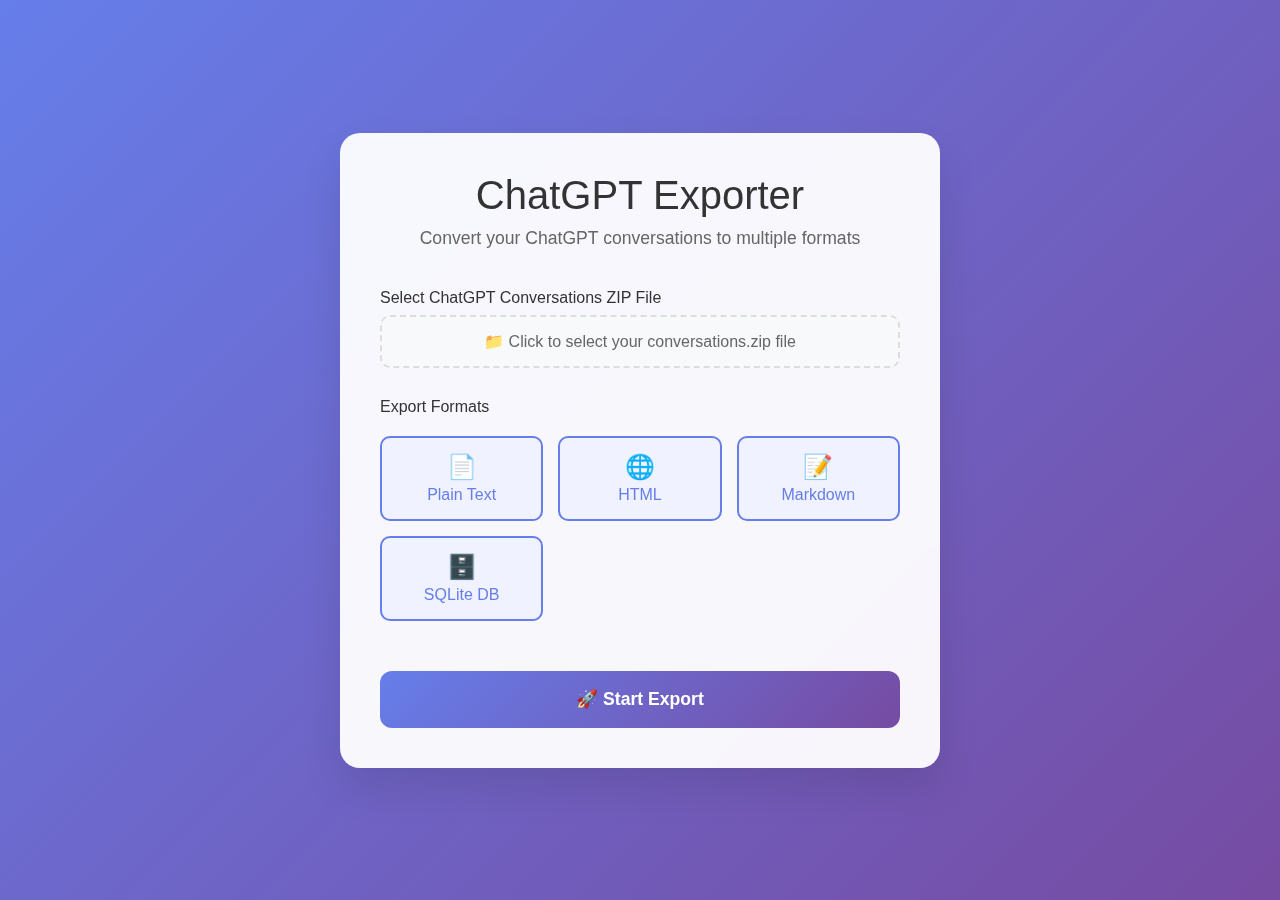
<file: chatgpt_exporter_web_ui.html>
<!DOCTYPE html>
<html lang="en">
<head>
    <!-- Language: HTML5 -->
    <!-- Lines of Code: 350 -->
    <!-- File: web/html/index.html -->
    <!-- Version: 1.0.0 -->
    <!-- Project: ChatGPT Conversation Exporter -->
    <!-- Repository: chatgpt_exporter -->
    <!-- Author: Rod Sanchez -->
    <!-- Created: 2025-07-12 14:30 -->
    <!-- Last Edited: 2025-07-12 14:30 -->
    
    <meta charset="UTF-8">
    <meta name="viewport" content="width=device-width, initial-scale=1.0">
    <title>ChatGPT Conversation Exporter</title>
    <style>
        * {
            margin: 0;
            padding: 0;
            box-sizing: border-box;
        }

        body {
            font-family: 'Segoe UI', Tahoma, Geneva, Verdana, sans-serif;
            background: linear-gradient(135deg, #667eea 0%, #764ba2 100%);
            min-height: 100vh;
            display: flex;
            align-items: center;
            justify-content: center;
            padding: 20px;
        }

        .container {
            background: rgba(255, 255, 255, 0.95);
            backdrop-filter: blur(10px);
            border-radius: 20px;
            box-shadow: 0 20px 40px rgba(0, 0, 0, 0.1);
            padding: 40px;
            max-width: 600px;
            width: 100%;
            animation: slideIn 0.6s ease-out;
        }

        @keyframes slideIn {
            from {
                opacity: 0;
                transform: translateY(30px);
            }
            to {
                opacity: 1;
                transform: translateY(0);
            }
        }

        .header {
            text-align: center;
            margin-bottom: 40px;
        }

        .header h1 {
            color: #333;
            font-size: 2.5rem;
            font-weight: 300;
            margin-bottom: 10px;
        }

        .header p {
            color: #666;
            font-size: 1.1rem;
        }

        .form-group {
            margin-bottom: 30px;
        }

        .form-group label {
            display: block;
            margin-bottom: 8px;
            color: #333;
            font-weight: 500;
            font-size: 1rem;
        }

        .file-input-wrapper {
            position: relative;
            display: flex;
            align-items: center;
            gap: 10px;
        }

        .file-input {
            flex: 1;
            padding: 15px;
            border: 2px dashed #ddd;
            border-radius: 10px;
            background: #f8f9fa;
            color: #666;
            cursor: pointer;
            transition: all 0.3s ease;
            text-align: center;
            font-size: 1rem;
        }

        .file-input:hover {
            border-color: #667eea;
            background: #f0f2ff;
        }

        .file-input.has-file {
            border-color: #28a745;
            background: #f0fff4;
            color: #28a745;
        }

        .hidden-input {
            position: absolute;
            opacity: 0;
            width: 100%;
            height: 100%;
            cursor: pointer;
        }

        .export-options {
            display: grid;
            grid-template-columns: repeat(auto-fit, minmax(120px, 1fr));
            gap: 15px;
            margin: 20px 0;
        }

        .option-card {
            background: #f8f9fa;
            border: 2px solid #e9ecef;
            border-radius: 10px;
            padding: 15px;
            text-align: center;
            cursor: pointer;
            transition: all 0.3s ease;
            user-select: none;
        }

        .option-card:hover {
            transform: translateY(-2px);
            box-shadow: 0 5px 15px rgba(0, 0, 0, 0.1);
        }

        .option-card.selected {
            border-color: #667eea;
            background: #f0f2ff;
            color: #667eea;
        }

        .option-card input[type="checkbox"] {
            display: none;
        }

        .option-card .icon {
            font-size: 1.5rem;
            margin-bottom: 5px;
            display: block;
        }

        .export-btn {
            width: 100%;
            padding: 18px;
            background: linear-gradient(135deg, #667eea 0%, #764ba2 100%);
            color: white;
            border: none;
            border-radius: 12px;
            font-size: 1.1rem;
            font-weight: 600;
            cursor: pointer;
            transition: all 0.3s ease;
            margin-top: 20px;
        }

        .export-btn:hover:not(:disabled) {
            transform: translateY(-2px);
            box-shadow: 0 10px 25px rgba(102, 126, 234, 0.3);
        }

        .export-btn:disabled {
            background: #ccc;
            cursor: not-allowed;
        }

        .progress-container {
            display: none;
            margin-top: 20px;
        }

        .progress-bar {
            width: 100%;
            height: 8px;
            background: #e9ecef;
            border-radius: 4px;
            overflow: hidden;
        }

        .progress-fill {
            height: 100%;
            background: linear-gradient(90deg, #667eea, #764ba2);
            width: 0%;
            transition: width 0.3s ease;
        }

        .progress-text {
            text-align: center;
            margin-top: 10px;
            color: #666;
            font-size: 0.9rem;
        }

        .results {
            display: none;
            margin-top: 30px;
            padding: 20px;
            background: #f0fff4;
            border: 1px solid #28a745;
            border-radius: 10px;
            text-align: center;
        }

        .results h3 {
            color: #28a745;
            margin-bottom: 10px;
        }

        .results p {
            color: #666;
            margin-bottom: 15px;
        }

        .download-links {
            display: flex;
            gap: 10px;
            justify-content: center;
            flex-wrap: wrap;
        }

        .download-btn {
            padding: 8px 16px;
            background: #28a745;
            color: white;
            text-decoration: none;
            border-radius: 6px;
            font-size: 0.9rem;
            transition: background 0.3s ease;
        }

        .download-btn:hover {
            background: #218838;
        }

        .error {
            display: none;
            margin-top: 20px;
            padding: 15px;
            background: #fff5f5;
            border: 1px solid #e53e3e;
            border-radius: 8px;
            color: #e53e3e;
            text-align: center;
        }

        @media (max-width: 600px) {
            .container {
                padding: 20px;
                margin: 10px;
            }
            
            .header h1 {
                font-size: 2rem;
            }
            
            .export-options {
                grid-template-columns: repeat(2, 1fr);
            }
        }
    </style>
</head>
<body>
    <div class="container">
        <div class="header">
            <h1>ChatGPT Exporter</h1>
            <p>Convert your ChatGPT conversations to multiple formats</p>
        </div>

        <form id="exportForm">
            <div class="form-group">
                <label for="zipFile">Select ChatGPT Conversations ZIP File</label>
                <div class="file-input-wrapper">
                    <div class="file-input" id="fileInputDisplay">
                        📁 Click to select your conversations.zip file
                    </div>
                    <input type="file" id="zipFile" class="hidden-input" accept=".zip" required>
                </div>
            </div>

            <div class="form-group">
                <label>Export Formats</label>
                <div class="export-options">
                    <div class="option-card selected" data-format="txt">
                        <input type="checkbox" id="exportTxt" checked>
                        <span class="icon">📄</span>
                        <div>Plain Text</div>
                    </div>
                    <div class="option-card selected" data-format="html">
                        <input type="checkbox" id="exportHtml" checked>
                        <span class="icon">🌐</span>
                        <div>HTML</div>
                    </div>
                    <div class="option-card selected" data-format="md">
                        <input type="checkbox" id="exportMd" checked>
                        <span class="icon">📝</span>
                        <div>Markdown</div>
                    </div>
                    <div class="option-card selected" data-format="sqlite">
                        <input type="checkbox" id="exportSqlite" checked>
                        <span class="icon">🗄️</span>
                        <div>SQLite DB</div>
                    </div>
                </div>
            </div>

            <button type="submit" class="export-btn" id="exportBtn">
                🚀 Start Export
            </button>
        </form>

        <div class="progress-container" id="progressContainer">
            <div class="progress-bar">
                <div class="progress-fill" id="progressFill"></div>
            </div>
            <div class="progress-text" id="progressText">Processing...</div>
        </div>

        <div class="results" id="results">
            <h3>✅ Export Complete!</h3>
            <p id="resultsText"></p>
            <div class="download-links" id="downloadLinks">
                <!-- Download links will be populated here -->
            </div>
        </div>

        <div class="error" id="error">
            <strong>Error:</strong> <span id="errorText"></span>
        </div>
    </div>

    <script>
        // Language: JavaScript ES6
        // Lines of Code: 200
        // File: web/js/scripts.js
        // Version: 1.0.0
        // Project: ChatGPT Conversation Exporter
        // Repository: chatgpt_exporter
        // Author: Rod Sanchez
        // Created: 2025-07-12 14:30
        // Last Edited: 2025-07-12 14:30

        class ChatGPTExporter {
            constructor() {
                this.initializeElements();
                this.bindEvents();
                this.exportedFiles = [];
            }

            initializeElements() {
                this.zipFileInput = document.getElementById('zipFile');
                this.fileInputDisplay = document.getElementById('fileInputDisplay');
                this.exportForm = document.getElementById('exportForm');
                this.exportBtn = document.getElementById('exportBtn');
                this.progressContainer = document.getElementById('progressContainer');
                this.progressFill = document.getElementById('progressFill');
                this.progressText = document.getElementById('progressText');
                this.results = document.getElementById('results');
                this.resultsText = document.getElementById('resultsText');
                this.downloadLinks = document.getElementById('downloadLinks');
                this.error = document.getElementById('error');
                this.errorText = document.getElementById('errorText');
            }

            bindEvents() {
                // File input handling
                this.zipFileInput.addEventListener('change', (e) => {
                    const file = e.target.files[0];
                    if (file) {
                        this.fileInputDisplay.textContent = `📁 ${file.name}`;
                        this.fileInputDisplay.classList.add('has-file');
                    }
                });

                // Export format selection
                document.querySelectorAll('.option-card').forEach(card => {
                    card.addEventListener('click', () => {
                        const checkbox = card.querySelector('input[type="checkbox"]');
                        checkbox.checked = !checkbox.checked;
                        card.classList.toggle('selected', checkbox.checked);
                    });
                });

                // Form submission
                this.exportForm.addEventListener('submit', (e) => {
                    e.preventDefault();
                    this.startExport();
                });
            }

            showError(message) {
                this.errorText.textContent = message;
                this.error.style.display = 'block';
                this.results.style.display = 'none';
                this.progressContainer.style.display = 'none';
            }

            hideError() {
                this.error.style.display = 'none';
            }

            updateProgress(percentage, text) {
                this.progressFill.style.width = `${percentage}%`;
                this.progressText.textContent = text;
            }

            async startExport() {
                this.hideError();
                
                const file = this.zipFileInput.files[0];
                if (!file) {
                    this.showError('Please select a ZIP file');
                    return;
                }

                const selectedFormats = this.getSelectedFormats();
                if (selectedFormats.length === 0) {
                    this.showError('Please select at least one export format');
                    return;
                }

                try {
                    this.exportBtn.disabled = true;
                    this.progressContainer.style.display = 'block';
                    this.updateProgress(10, 'Reading ZIP file...');

                    const conversations = await this.readZipFile(file);
                    this.updateProgress(30, 'Parsing conversations...');

                    await this.sleep(500); // Simulate processing time

                    this.exportedFiles = [];
                    let progressStep = 60 / selectedFormats.length;
                    let currentProgress = 30;

                    for (const format of selectedFormats) {
                        this.updateProgress(currentProgress, `Exporting to ${format.toUpperCase()}...`);
                        await this.exportFormat(conversations, format);
                        currentProgress += progressStep;
                        await this.sleep(300);
                    }

                    this.updateProgress(95, 'Creating search index...');
                    await this.createSearchIndex(conversations);
                    await this.sleep(200);

                    this.updateProgress(100, 'Export complete!');
                    await this.sleep(500);

                    this.showResults(conversations.length);

                } catch (error) {
                    console.error('Export error:', error);
                    this.showError(error.message || 'An error occurred during export');
                } finally {
                    this.exportBtn.disabled = false;
                }
            }

            getSelectedFormats() {
                const formats = [];
                document.querySelectorAll('.option-card input[type="checkbox"]:checked').forEach(checkbox => {
                    formats.push(checkbox.closest('.option-card').dataset.format);
                });
                return formats;
            }

            async readZipFile(file) {
                return new Promise((resolve, reject) => {
                    const reader = new FileReader();
                    reader.onload = async (e) => {
                        try {
                            // In a real implementation, you would use a ZIP library like JSZip
                            // For this demo, we'll simulate conversation data
                            const mockConversations = this.generateMockConversations();
                            resolve(mockConversations);
                        } catch (error) {
                            reject(new Error('Failed to read ZIP file'));
                        }
                    };
                    reader.onerror = () => reject(new Error('Failed to read file'));
                    reader.readAsArrayBuffer(file);
                });
            }

            generateMockConversations() {
                // Mock data for demonstration
                const conversations = [];
                const titles = [
                    "Python Programming Help",
                    "Web Development Questions",
                    "Data Science Project",
                    "Machine Learning Discussion",
                    "JavaScript Debugging",
                    "React Component Design"
                ];

                for (let i = 0; i < 6; i++) {
                    conversations.push({
                        title: titles[i],
                        mapping: {
                            [`msg_${i}_1`]: {
                                message: {
                                    author: { role: 'user' },
                                    content: { parts: [`Question about ${titles[i].toLowerCase()}`] },
                                    create_time: Date.now() / 1000 - (i * 86400)
                                },
                                children: [`msg_${i}_2`]
                            },
                            [`msg_${i}_2`]: {
                                message: {
                                    author: { role: 'assistant' },
                                    content: { parts: [`Here's a detailed response about ${titles[i].toLowerCase()}...`] },
                                    create_time: Date.now() / 1000 - (i * 86400) + 300
                                },
                                children: []
                            }
                        }
                    });
                }
                return conversations;
            }

            async exportFormat(conversations, format) {
                // Simulate export processing
                const formatInfo = {
                    txt: { name: 'Plain Text', extension: 'txt', icon: '📄' },
                    html: { name: 'HTML', extension: 'html', icon: '🌐' },
                    md: { name: 'Markdown', extension: 'md', icon: '📝' },
                    sqlite: { name: 'SQLite Database', extension: 'sqlite', icon: '🗄️' }
                };

                const info = formatInfo[format];
                const blob = new Blob([`Mock ${info.name} export data`], { type: 'text/plain' });
                const url = URL.createObjectURL(blob);
                
                this.exportedFiles.push({
                    name: `conversations.${info.extension}`,
                    url: url,
                    icon: info.icon,
                    format: info.name
                });
            }

            async createSearchIndex(conversations) {
                const indexHtml = `
                    <!DOCTYPE html>
                    <html>
                    <head>
                        <title>ChatGPT Conversations Index</title>
                        <style>
                            body { font-family: Arial, sans-serif; margin: 20px; }
                            .conversation { margin: 20px 0; padding: 15px; border: 1px solid #ddd; border-radius: 8px; }
                            .title { font-weight: bold; color: #333; }
                            .preview { color: #666; margin-top: 5px; }
                        </style>
                    </head>
                    <body>
                        <h1>ChatGPT Conversations (${conversations.length} total)</h1>
                        ${conversations.map(conv => `
                            <div class="conversation">
                                <div class="title">${conv.title}</div>
                                <div class="preview">Click to view conversation details...</div>
                            </div>
                        `).join('')}
                    </body>
                    </html>
                `;

                const blob = new Blob([indexHtml], { type: 'text/html' });
                const url = URL.createObjectURL(blob);
                
                this.exportedFiles.push({
                    name: 'index.html',
                    url: url,
                    icon: '🔍',
                    format: 'Search Index'
                });
            }

            showResults(conversationCount) {
                this.progressContainer.style.display = 'none';
                this.resultsText.textContent = `Successfully exported ${conversationCount} conversations!`;
                
                this.downloadLinks.innerHTML = this.exportedFiles.map(file => 
                    `<a href="${file.url}" download="${file.name}" class="download-btn">
                        ${file.icon} ${file.format}
                    </a>`
                ).join('');
                
                this.results.style.display = 'block';
            }

            sleep(ms) {
                return new Promise(resolve => setTimeout(resolve, ms));
            }
        }

        // Initialize the application
        document.addEventListener('DOMContentLoaded', () => {
            new ChatGPTExporter();
        });
    </script>
</body>
</html>
</file>
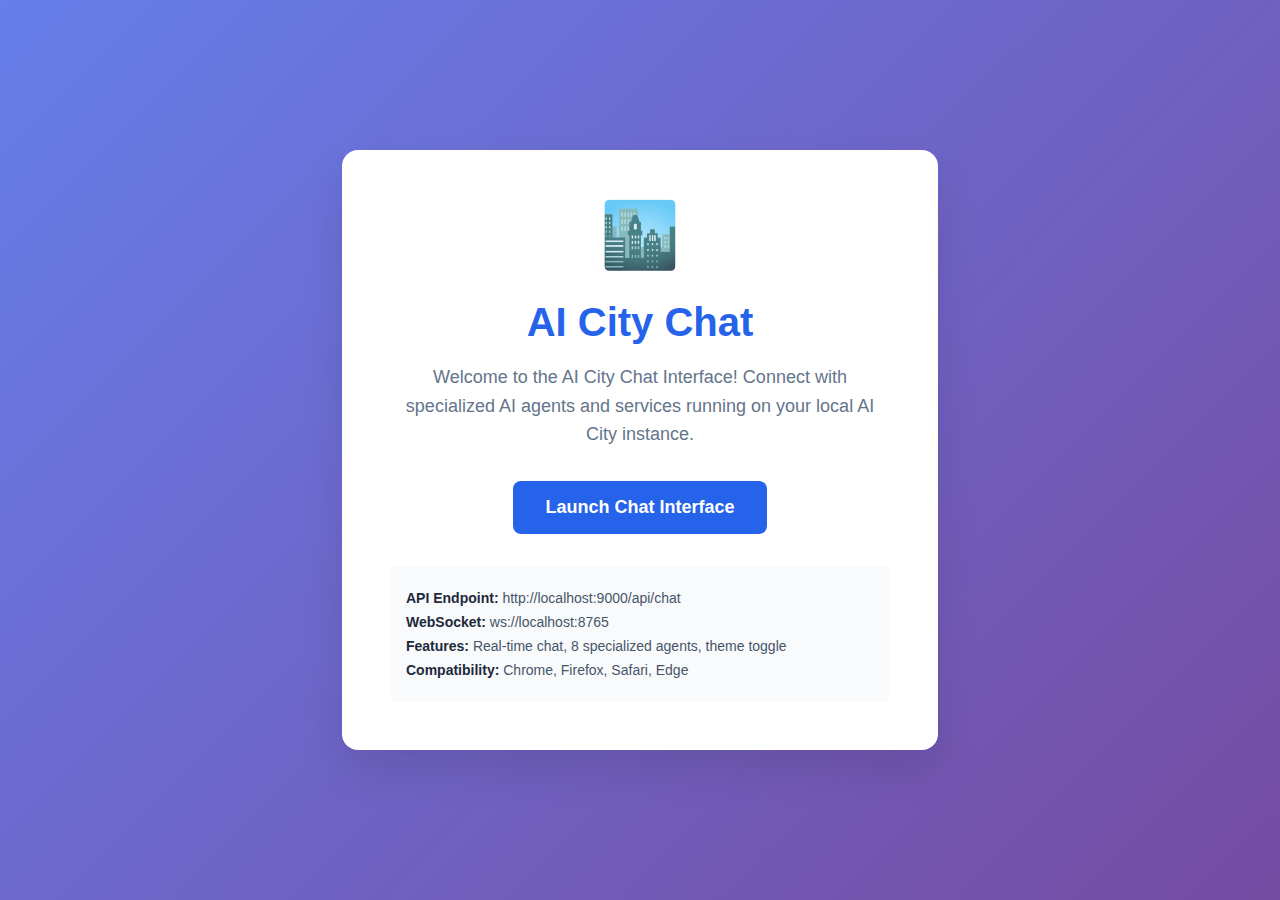
<file: web/launch_ai_city_chat.html>
<!DOCTYPE html>
<html lang="en">
<head>
    <meta charset="UTF-8">
    <meta name="viewport" content="width=device-width, initial-scale=1.0">
    <title>AI City Chat Launcher</title>
    <style>
        body {
            font-family: -apple-system, BlinkMacSystemFont, 'Segoe UI', Roboto, sans-serif;
            background: linear-gradient(135deg, #667eea 0%, #764ba2 100%);
            margin: 0;
            padding: 0;
            min-height: 100vh;
            display: flex;
            align-items: center;
            justify-content: center;
        }

        .launcher-container {
            background: white;
            padding: 3rem;
            border-radius: 1rem;
            box-shadow: 0 20px 40px rgba(0, 0, 0, 0.1);
            text-align: center;
            max-width: 500px;
            width: 90%;
        }

        .city-icon {
            font-size: 4rem;
            margin-bottom: 1rem;
        }

        h1 {
            color: #2563eb;
            margin-bottom: 1rem;
            font-size: 2.5rem;
            font-weight: 700;
        }

        .description {
            color: #64748b;
            margin-bottom: 2rem;
            font-size: 1.125rem;
            line-height: 1.6;
        }

        .launch-button {
            background: #2563eb;
            color: white;
            border: none;
            padding: 1rem 2rem;
            border-radius: 0.5rem;
            font-size: 1.125rem;
            font-weight: 600;
            cursor: pointer;
            transition: all 0.2s ease;
            text-decoration: none;
            display: inline-block;
        }

        .launch-button:hover {
            background: #1d4ed8;
            transform: translateY(-2px);
            box-shadow: 0 10px 20px rgba(37, 99, 235, 0.3);
        }

        .status-info {
            margin-top: 2rem;
            padding: 1rem;
            background: #f8fafc;
            border-radius: 0.5rem;
            text-align: left;
        }

        .status-item {
            margin: 0.5rem 0;
            font-size: 0.875rem;
            color: #475569;
        }

        .status-item strong {
            color: #1e293b;
        }
    </style>
</head>
<body>
    <div class="launcher-container">
        <div class="city-icon">🏙️</div>
        <h1>AI City Chat</h1>
        <p class="description">
            Welcome to the AI City Chat Interface! Connect with specialized AI agents
            and services running on your local AI City instance.
        </p>

        <a href="html/ai_city_chat.html" class="launch-button">
            Launch Chat Interface
        </a>

        <div class="status-info">
            <div class="status-item">
                <strong>API Endpoint:</strong> http://localhost:9000/api/chat
            </div>
            <div class="status-item">
                <strong>WebSocket:</strong> ws://localhost:8765
            </div>
            <div class="status-item">
                <strong>Features:</strong> Real-time chat, 8 specialized agents, theme toggle
            </div>
            <div class="status-item">
                <strong>Compatibility:</strong> Chrome, Firefox, Safari, Edge
            </div>
        </div>
    </div>

    <script>
        // Auto-redirect after 3 seconds if user doesn't click
        setTimeout(() => {
            const button = document.querySelector('.launch-button');
            button.style.background = '#10b981';
            button.textContent = 'Auto-launching in 2 seconds...';

            setTimeout(() => {
                window.location.href = 'html/ai_city_chat.html';
            }, 2000);
        }, 3000);
    </script>
</body>
</html>
</file>
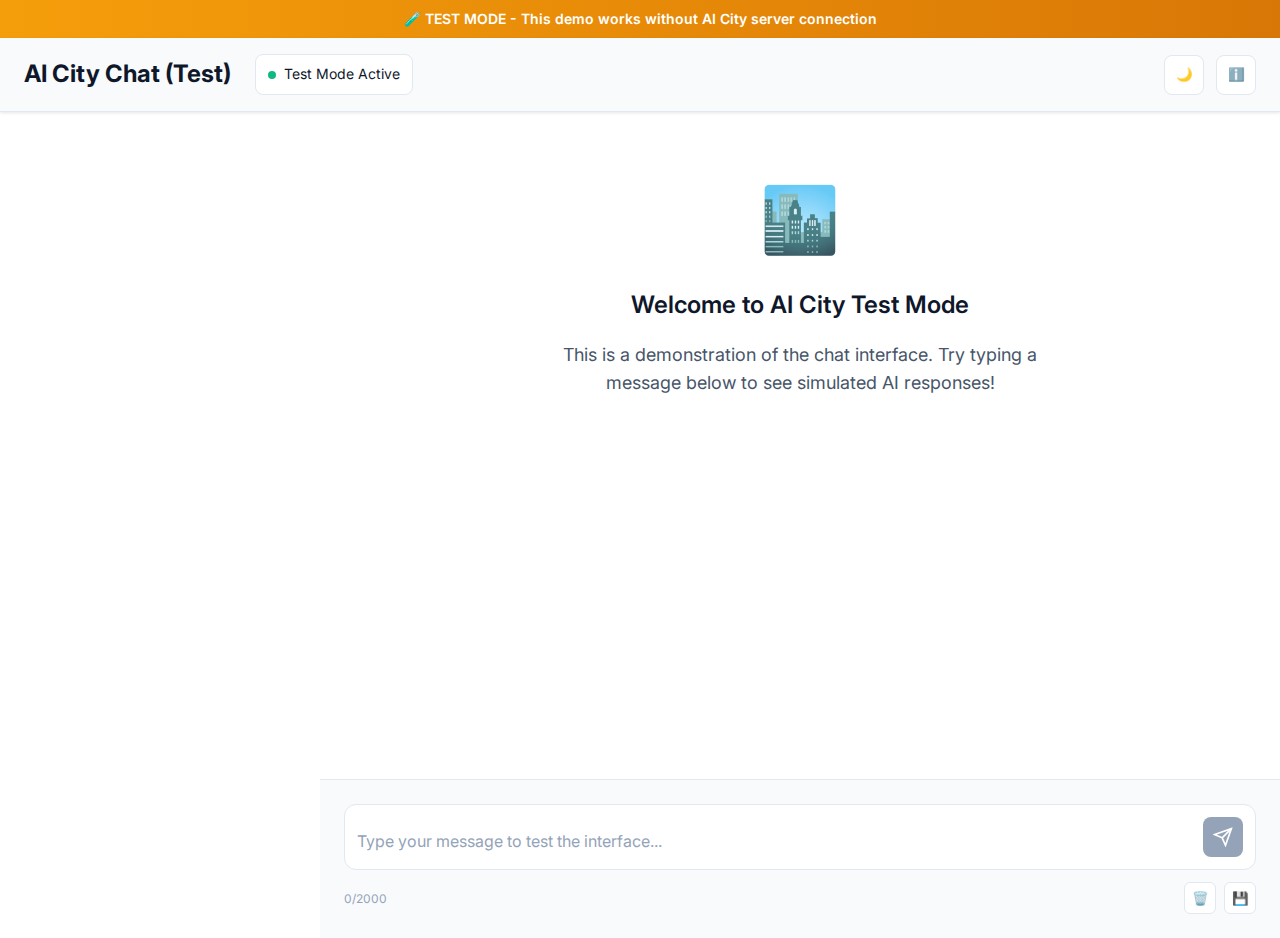
<file: web/test_chat_interface.html>
<!DOCTYPE html>
<html lang="en">
<head>
    <meta charset="UTF-8">
    <meta name="viewport" content="width=device-width, initial-scale=1.0">
    <title>AI City Chat Interface - Test Mode</title>
    <link rel="stylesheet" href="css/ai_city_chat.css">
    <link rel="preconnect" href="https://fonts.googleapis.com">
    <link rel="preconnect" href="https://fonts.gstatic.com" crossorigin>
    <link href="https://fonts.googleapis.com/css2?family=Inter:wght@300;400;500;600;700&display=swap" rel="stylesheet">
    <style>
        .test-banner {
            background: linear-gradient(90deg, #f59e0b, #d97706);
            color: white;
            padding: 0.5rem;
            text-align: center;
            font-weight: 600;
            font-size: 0.875rem;
        }
    </style>
</head>
<body>
    <div class="test-banner">
        🧪 TEST MODE - This demo works without AI City server connection
    </div>

    <div class="app-container">
        <!-- Header -->
        <header class="header">
            <div class="header-left">
                <h1 class="app-title">AI City Chat (Test)</h1>
                <div class="connection-status" id="connectionStatus">
                    <div class="status-indicator connected" id="statusIndicator"></div>
                    <span id="statusText">Test Mode Active</span>
                </div>
            </div>
            <div class="header-right">
                <button class="theme-toggle" id="themeToggle" title="Toggle theme">
                    <span class="theme-icon">🌙</span>
                </button>
                <button class="info-button" id="infoButton" title="Show services">
                    <span>ℹ️</span>
                </button>
            </div>
        </header>

        <!-- Main Chat Area -->
        <main class="main-content">
            <!-- Sidebar with services info -->
            <aside class="sidebar" id="sidebar">
                <div class="sidebar-header">
                    <h3>Available Services</h3>
                    <button class="close-sidebar" id="closeSidebar">×</button>
                </div>
                <div class="services-list" id="servicesList">
                    <div class="service-item">
                        <div class="service-name">🤖 AI Orchestration</div>
                        <div class="service-description">Central coordination of AI agents</div>
                    </div>
                    <div class="service-item">
                        <div class="service-name">🔍 Research Agent</div>
                        <div class="service-description">Information gathering and analysis</div>
                    </div>
                    <div class="service-item">
                        <div class="service-name">📚 Knowledge Base</div>
                        <div class="service-description">Document storage and retrieval</div>
                    </div>
                    <div class="service-item">
                        <div class="service-name">🛠️ Tool Integration</div>
                        <div class="service-description">External tool management</div>
                    </div>
                </div>
                <div class="api-info">
                    <h4>API Information</h4>
                    <div class="info-item">
                        <strong>Status:</strong> Test Mode (No Server Required)
                    </div>
                    <div class="info-item">
                        <strong>Demo:</strong> Simulated AI responses
                    </div>
                </div>
            </aside>

            <!-- Chat Container -->
            <div class="chat-container">
                <div class="chat-messages" id="chatMessages">
                    <div class="welcome-message">
                        <div class="welcome-icon">🏙️</div>
                        <h2>Welcome to AI City Test Mode</h2>
                        <p>This is a demonstration of the chat interface. Try typing a message below to see simulated AI responses!</p>
                    </div>
                </div>

                <!-- Typing indicator -->
                <div class="typing-indicator" id="typingIndicator">
                    <div class="typing-dots">
                        <span></span>
                        <span></span>
                        <span></span>
                    </div>
                    <span class="typing-text">AI is thinking...</span>
                </div>

                <!-- Message Input -->
                <div class="message-input-container">
                    <div class="input-wrapper">
                        <textarea
                            id="messageInput"
                            placeholder="Type your message to test the interface..."
                            rows="1"
                            maxlength="2000"></textarea>
                        <button id="sendButton" class="send-button" disabled>
                            <svg width="20" height="20" viewBox="0 0 24 24" fill="none" stroke="currentColor" stroke-width="2">
                                <line x1="22" y1="2" x2="11" y2="13"></line>
                                <polygon points="22,2 15,22 11,13 2,9"></polygon>
                            </svg>
                        </button>
                    </div>
                    <div class="input-footer">
                        <div class="character-count" id="characterCount">0/2000</div>
                        <div class="quick-actions">
                            <button class="quick-action" id="clearChat" title="Clear chat">🗑️</button>
                            <button class="quick-action" id="exportChat" title="Export chat">💾</button>
                        </div>
                    </div>
                </div>
            </div>
        </main>
    </div>

    <script>
        // Simplified test version of the chat interface
        class TestAICityChat {
            constructor() {
                this.messageHistory = [];
                this.isTyping = false;
                this.responseTemplates = [
                    "Hello! I'm a simulated AI agent from AI City. How can I help you today?",
                    "That's an interesting question! In a real scenario, I would process your request through our AI orchestration system.",
                    "I understand you're asking about {topic}. Our research agents would typically gather comprehensive information on this topic.",
                    "Thank you for testing the interface! In production, this message would be handled by one of our 8 specialized agents.",
                    "The AI City chat interface is working perfectly! Your message has been received and would normally be processed by our advanced AI systems.",
                    "Great question! Our knowledge base would search through extensive documentation to provide you with accurate information.",
                    "I notice you're interested in {topic}. Our analytics agents would provide detailed insights on this subject.",
                    "This is a demonstration response showing how the chat interface handles AI replies with proper formatting and timing."
                ];

                this.init();
            }

            init() {
                this.initializeElements();
                this.setupEventListeners();
                this.loadTheme();
                this.setupAutoResize();
            }

            initializeElements() {
                this.elements = {
                    themeToggle: document.getElementById('themeToggle'),
                    infoButton: document.getElementById('infoButton'),
                    sidebar: document.getElementById('sidebar'),
                    closeSidebar: document.getElementById('closeSidebar'),
                    chatMessages: document.getElementById('chatMessages'),
                    typingIndicator: document.getElementById('typingIndicator'),
                    messageInput: document.getElementById('messageInput'),
                    sendButton: document.getElementById('sendButton'),
                    characterCount: document.getElementById('characterCount'),
                    clearChat: document.getElementById('clearChat'),
                    exportChat: document.getElementById('exportChat')
                };
            }

            setupEventListeners() {
                this.elements.themeToggle.addEventListener('click', () => this.toggleTheme());
                this.elements.infoButton.addEventListener('click', () => this.toggleSidebar());
                this.elements.closeSidebar.addEventListener('click', () => this.closeSidebar());

                this.elements.messageInput.addEventListener('input', () => {
                    this.updateCharacterCount();
                    this.updateSendButton();
                    this.autoResizeTextarea();
                });

                this.elements.messageInput.addEventListener('keydown', (e) => {
                    if (e.key === 'Enter' && !e.shiftKey) {
                        e.preventDefault();
                        this.sendMessage();
                    }
                });

                this.elements.sendButton.addEventListener('click', () => this.sendMessage());
                this.elements.clearChat.addEventListener('click', () => this.clearChat());
                this.elements.exportChat.addEventListener('click', () => this.exportChat());

                document.addEventListener('click', (e) => {
                    if (this.elements.sidebar.classList.contains('open') &&
                        !this.elements.sidebar.contains(e.target) &&
                        !this.elements.infoButton.contains(e.target)) {
                        this.closeSidebar();
                    }
                });
            }

            async sendMessage() {
                const message = this.elements.messageInput.value.trim();
                if (!message) return;

                this.addMessage('user', message);
                this.elements.messageInput.value = '';
                this.updateCharacterCount();
                this.updateSendButton();
                this.autoResizeTextarea();

                this.showTypingIndicator();

                // Simulate AI response delay
                setTimeout(() => {
                    this.hideTypingIndicator();
                    const response = this.generateResponse(message);
                    this.addMessage('ai', response, 'Test Agent');
                }, 1000 + Math.random() * 2000);
            }

            generateResponse(userMessage) {
                const randomTemplate = this.responseTemplates[Math.floor(Math.random() * this.responseTemplates.length)];

                // Simple topic extraction for demonstration
                const topic = userMessage.split(' ').find(word => word.length > 4) || 'your topic';

                return randomTemplate.replace('{topic}', topic);
            }

            addMessage(type, content, sender = null) {
                const messageData = {
                    type,
                    content,
                    sender,
                    timestamp: new Date()
                };

                this.messageHistory.push(messageData);

                const messageElement = document.createElement('div');
                messageElement.className = `message ${type}`;

                const messageContent = document.createElement('div');
                messageContent.className = 'message-content';
                messageContent.textContent = content;

                const messageMeta = document.createElement('div');
                messageMeta.className = 'message-meta';

                const timeString = messageData.timestamp.toLocaleTimeString([], {
                    hour: '2-digit',
                    minute: '2-digit'
                });

                if (type === 'ai' && sender) {
                    messageMeta.textContent = `${sender} • ${timeString}`;
                } else {
                    messageMeta.textContent = timeString;
                }

                messageElement.appendChild(messageContent);
                messageElement.appendChild(messageMeta);

                const welcomeMessage = this.elements.chatMessages.querySelector('.welcome-message');
                if (welcomeMessage) {
                    welcomeMessage.remove();
                }

                this.elements.chatMessages.appendChild(messageElement);
                this.scrollToBottom();
            }

            showTypingIndicator() {
                this.isTyping = true;
                this.elements.typingIndicator.classList.add('show');
                this.scrollToBottom();
            }

            hideTypingIndicator() {
                this.isTyping = false;
                this.elements.typingIndicator.classList.remove('show');
            }

            scrollToBottom() {
                requestAnimationFrame(() => {
                    this.elements.chatMessages.scrollTop = this.elements.chatMessages.scrollHeight;
                });
            }

            updateCharacterCount() {
                const length = this.elements.messageInput.value.length;
                this.elements.characterCount.textContent = `${length}/2000`;
            }

            updateSendButton() {
                const hasText = this.elements.messageInput.value.trim().length > 0;
                this.elements.sendButton.disabled = !hasText;
            }

            autoResizeTextarea() {
                const textarea = this.elements.messageInput;
                textarea.style.height = 'auto';
                const newHeight = Math.min(textarea.scrollHeight, 120);
                textarea.style.height = newHeight + 'px';
            }

            setupAutoResize() {
                this.autoResizeTextarea();
                this.updateSendButton();
                this.updateCharacterCount();
            }

            toggleTheme() {
                const currentTheme = document.documentElement.getAttribute('data-theme');
                const newTheme = currentTheme === 'dark' ? 'light' : 'dark';
                document.documentElement.setAttribute('data-theme', newTheme);
                localStorage.setItem('ai-city-theme', newTheme);

                const icon = this.elements.themeToggle.querySelector('.theme-icon');
                icon.textContent = newTheme === 'dark' ? '☀️' : '🌙';
            }

            loadTheme() {
                const savedTheme = localStorage.getItem('ai-city-theme') || 'light';
                document.documentElement.setAttribute('data-theme', savedTheme);

                const icon = this.elements.themeToggle.querySelector('.theme-icon');
                icon.textContent = savedTheme === 'dark' ? '☀️' : '🌙';
            }

            toggleSidebar() {
                this.elements.sidebar.classList.add('open');
            }

            closeSidebar() {
                this.elements.sidebar.classList.remove('open');
            }

            clearChat() {
                if (confirm('Are you sure you want to clear the chat history?')) {
                    this.messageHistory = [];
                    this.elements.chatMessages.innerHTML = `
                        <div class="welcome-message">
                            <div class="welcome-icon">🏙️</div>
                            <h2>Welcome to AI City Test Mode</h2>
                            <p>This is a demonstration of the chat interface. Try typing a message below to see simulated AI responses!</p>
                        </div>
                    `;
                }
            }

            exportChat() {
                if (this.messageHistory.length === 0) {
                    alert('No messages to export.');
                    return;
                }

                const exportData = {
                    timestamp: new Date().toISOString(),
                    mode: 'test',
                    messages: this.messageHistory,
                    totalMessages: this.messageHistory.length
                };

                const dataStr = JSON.stringify(exportData, null, 2);
                const dataBlob = new Blob([dataStr], { type: 'application/json' });

                const link = document.createElement('a');
                link.href = URL.createObjectURL(dataBlob);
                link.download = `ai-city-chat-test-${new Date().toISOString().split('T')[0]}.json`;

                document.body.appendChild(link);
                link.click();
                document.body.removeChild(link);
            }
        }

        // Initialize the test chat application
        const testChat = new TestAICityChat();
    </script>
</body>
</html>
</file>
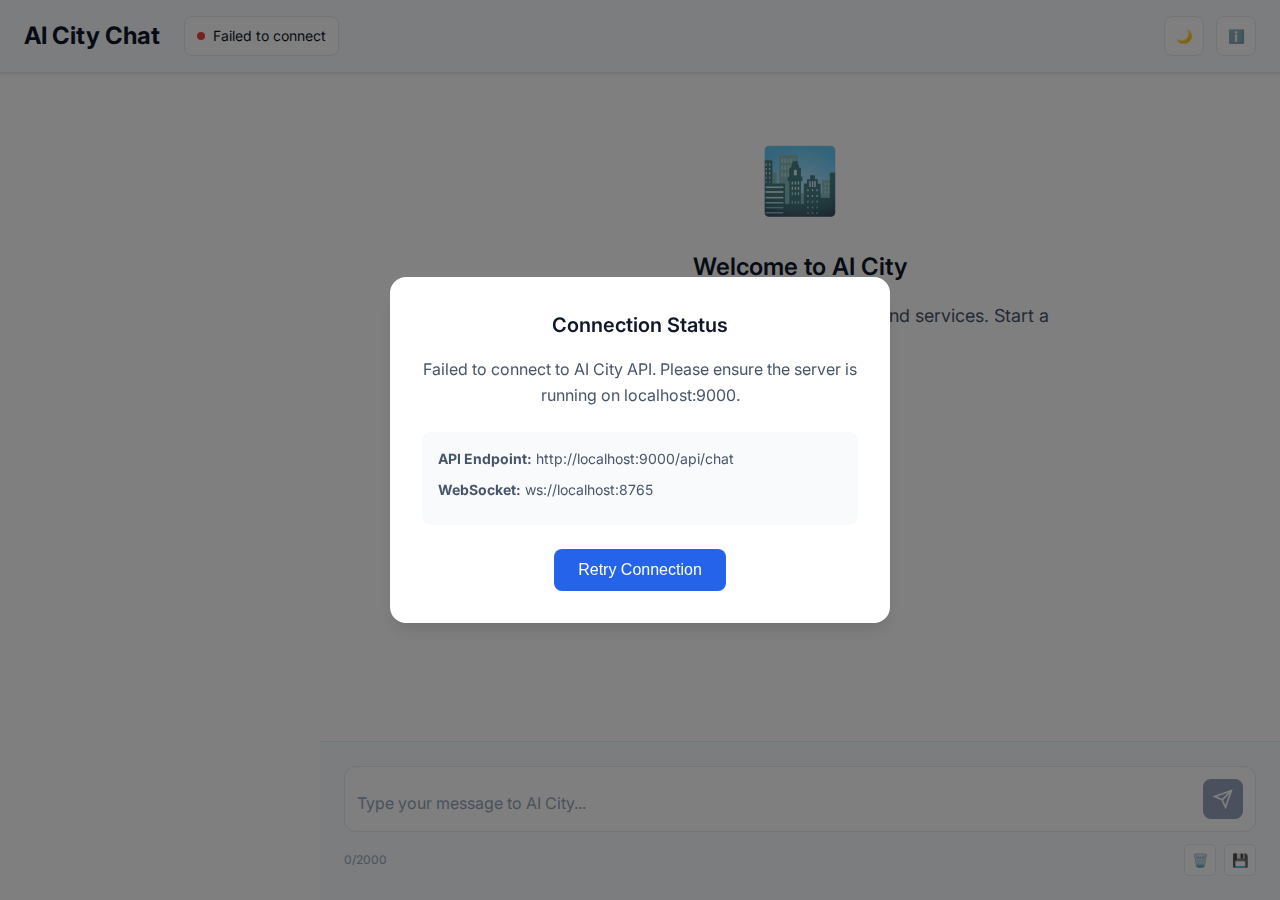
<file: web/html/ai_city_chat.html>
<!DOCTYPE html>
<html lang="en">
<head>
    <meta charset="UTF-8">
    <meta name="viewport" content="width=device-width, initial-scale=1.0">
    <title>AI City Chat Interface</title>
    <link rel="stylesheet" href="../css/ai_city_chat.css">
    <link rel="preconnect" href="https://fonts.googleapis.com">
    <link rel="preconnect" href="https://fonts.gstatic.com" crossorigin>
    <link href="https://fonts.googleapis.com/css2?family=Inter:wght@300;400;500;600;700&display=swap" rel="stylesheet">
</head>
<body>
    <div class="app-container">
        <!-- Header -->
        <header class="header">
            <div class="header-left">
                <h1 class="app-title">AI City Chat</h1>
                <div class="connection-status" id="connectionStatus">
                    <div class="status-indicator" id="statusIndicator"></div>
                    <span id="statusText">Connecting...</span>
                </div>
            </div>
            <div class="header-right">
                <button class="theme-toggle" id="themeToggle" title="Toggle theme">
                    <span class="theme-icon">🌙</span>
                </button>
                <button class="info-button" id="infoButton" title="Show services">
                    <span>ℹ️</span>
                </button>
            </div>
        </header>

        <!-- Main Chat Area -->
        <main class="main-content">
            <!-- Sidebar with services info -->
            <aside class="sidebar" id="sidebar">
                <div class="sidebar-header">
                    <h3>Available Services</h3>
                    <button class="close-sidebar" id="closeSidebar">×</button>
                </div>
                <div class="services-list" id="servicesList">
                    <div class="service-item">
                        <div class="service-name">Loading services...</div>
                    </div>
                </div>
                <div class="api-info">
                    <h4>API Information</h4>
                    <div class="info-item">
                        <strong>REST API:</strong> localhost:9000/api/chat
                    </div>
                    <div class="info-item">
                        <strong>WebSocket:</strong> localhost:8765/8766
                    </div>
                </div>
            </aside>

            <!-- Chat Container -->
            <div class="chat-container">
                <div class="chat-messages" id="chatMessages">
                    <div class="welcome-message">
                        <div class="welcome-icon">🏙️</div>
                        <h2>Welcome to AI City</h2>
                        <p>Connect with our specialized AI agents and services. Start a conversation below!</p>
                    </div>
                </div>

                <!-- Typing indicator -->
                <div class="typing-indicator" id="typingIndicator">
                    <div class="typing-dots">
                        <span></span>
                        <span></span>
                        <span></span>
                    </div>
                    <span class="typing-text">AI is thinking...</span>
                </div>

                <!-- Message Input -->
                <div class="message-input-container">
                    <div class="input-wrapper">
                        <textarea
                            id="messageInput"
                            placeholder="Type your message to AI City..."
                            rows="1"
                            maxlength="2000"></textarea>
                        <button id="sendButton" class="send-button" disabled>
                            <svg width="20" height="20" viewBox="0 0 24 24" fill="none" stroke="currentColor" stroke-width="2">
                                <line x1="22" y1="2" x2="11" y2="13"></line>
                                <polygon points="22,2 15,22 11,13 2,9"></polygon>
                            </svg>
                        </button>
                    </div>
                    <div class="input-footer">
                        <div class="character-count" id="characterCount">0/2000</div>
                        <div class="quick-actions">
                            <button class="quick-action" id="clearChat" title="Clear chat">🗑️</button>
                            <button class="quick-action" id="exportChat" title="Export chat">💾</button>
                        </div>
                    </div>
                </div>
            </div>
        </main>
    </div>

    <!-- Connection Modal -->
    <div class="modal" id="connectionModal">
        <div class="modal-content">
            <h3>Connection Status</h3>
            <p id="connectionMessage">Attempting to connect to AI City...</p>
            <div class="connection-details">
                <div class="detail-item">
                    <strong>API Endpoint:</strong> http://localhost:9000/api/chat
                </div>
                <div class="detail-item">
                    <strong>WebSocket:</strong> ws://localhost:8765
                </div>
            </div>
            <button id="retryConnection" class="retry-button">Retry Connection</button>
        </div>
    </div>

    <script src="../js/ai_city_chat.js"></script>
</body>
</html>
</file>
<file: web/css/ai_city_chat.css>
/* AI City Chat Interface Styles */
/* Modern, responsive design with dark/light theme support */

:root {
  /* Light theme colors */
  --primary-color: #2563eb;
  --primary-hover: #1d4ed8;
  --secondary-color: #64748b;
  --background-color: #ffffff;
  --surface-color: #f8fafc;
  --surface-hover: #f1f5f9;
  --text-primary: #0f172a;
  --text-secondary: #475569;
  --text-muted: #94a3b8;
  --border-color: #e2e8f0;
  --border-light: #f1f5f9;
  --success-color: #10b981;
  --warning-color: #f59e0b;
  --error-color: #ef4444;
  --shadow-light: 0 1px 3px 0 rgb(0 0 0 / 0.1);
  --shadow-medium: 0 4px 6px -1px rgb(0 0 0 / 0.1);
  --shadow-large: 0 10px 15px -3px rgb(0 0 0 / 0.1);

  /* Typography */
  --font-family: 'Inter', -apple-system, BlinkMacSystemFont, 'Segoe UI', Roboto, sans-serif;
  --font-size-xs: 0.75rem;
  --font-size-sm: 0.875rem;
  --font-size-base: 1rem;
  --font-size-lg: 1.125rem;
  --font-size-xl: 1.25rem;
  --font-size-2xl: 1.5rem;

  /* Spacing */
  --spacing-1: 0.25rem;
  --spacing-2: 0.5rem;
  --spacing-3: 0.75rem;
  --spacing-4: 1rem;
  --spacing-5: 1.25rem;
  --spacing-6: 1.5rem;
  --spacing-8: 2rem;

  /* Border radius */
  --radius-sm: 0.375rem;
  --radius-md: 0.5rem;
  --radius-lg: 0.75rem;
  --radius-xl: 1rem;

  /* Transitions */
  --transition-fast: 150ms ease-in-out;
  --transition-normal: 250ms ease-in-out;
  --transition-slow: 350ms ease-in-out;
}

/* Dark theme */
[data-theme="dark"] {
  --primary-color: #3b82f6;
  --primary-hover: #2563eb;
  --secondary-color: #64748b;
  --background-color: #0f172a;
  --surface-color: #1e293b;
  --surface-hover: #334155;
  --text-primary: #f8fafc;
  --text-secondary: #cbd5e1;
  --text-muted: #64748b;
  --border-color: #334155;
  --border-light: #475569;
  --shadow-light: 0 1px 3px 0 rgb(0 0 0 / 0.3);
  --shadow-medium: 0 4px 6px -1px rgb(0 0 0 / 0.3);
  --shadow-large: 0 10px 15px -3px rgb(0 0 0 / 0.3);
}

/* Reset and base styles */
* {
  box-sizing: border-box;
  margin: 0;
  padding: 0;
}

body {
  font-family: var(--font-family);
  font-size: var(--font-size-base);
  line-height: 1.6;
  color: var(--text-primary);
  background-color: var(--background-color);
  transition: background-color var(--transition-normal);
}

/* App container */
.app-container {
  display: flex;
  flex-direction: column;
  height: 100vh;
  max-width: 1400px;
  margin: 0 auto;
  background-color: var(--background-color);
}

/* Header */
.header {
  display: flex;
  justify-content: space-between;
  align-items: center;
  padding: var(--spacing-4) var(--spacing-6);
  background-color: var(--surface-color);
  border-bottom: 1px solid var(--border-color);
  box-shadow: var(--shadow-light);
  z-index: 100;
}

.header-left {
  display: flex;
  align-items: center;
  gap: var(--spacing-6);
}

.app-title {
  font-size: var(--font-size-2xl);
  font-weight: 700;
  color: var(--text-primary);
  margin: 0;
}

.connection-status {
  display: flex;
  align-items: center;
  gap: var(--spacing-2);
  padding: var(--spacing-2) var(--spacing-3);
  background-color: var(--background-color);
  border: 1px solid var(--border-color);
  border-radius: var(--radius-md);
  font-size: var(--font-size-sm);
}

.status-indicator {
  width: 8px;
  height: 8px;
  border-radius: 50%;
  background-color: var(--error-color);
  transition: background-color var(--transition-normal);
}

.status-indicator.connected {
  background-color: var(--success-color);
}

.status-indicator.connecting {
  background-color: var(--warning-color);
  animation: pulse 2s infinite;
}

.header-right {
  display: flex;
  align-items: center;
  gap: var(--spacing-3);
}

.theme-toggle,
.info-button {
  display: flex;
  align-items: center;
  justify-content: center;
  width: 40px;
  height: 40px;
  border: 1px solid var(--border-color);
  border-radius: var(--radius-md);
  background-color: var(--background-color);
  color: var(--text-primary);
  cursor: pointer;
  transition: all var(--transition-fast);
}

.theme-toggle:hover,
.info-button:hover {
  background-color: var(--surface-hover);
  transform: translateY(-1px);
}

/* Main content */
.main-content {
  display: flex;
  flex: 1;
  overflow: hidden;
}

/* Sidebar */
.sidebar {
  width: 320px;
  background-color: var(--surface-color);
  border-right: 1px solid var(--border-color);
  padding: var(--spacing-6);
  overflow-y: auto;
  transform: translateX(-100%);
  transition: transform var(--transition-normal);
  position: relative;
  z-index: 90;
}

.sidebar.open {
  transform: translateX(0);
}

.sidebar-header {
  display: flex;
  justify-content: space-between;
  align-items: center;
  margin-bottom: var(--spacing-6);
}

.sidebar-header h3 {
  font-size: var(--font-size-lg);
  font-weight: 600;
  color: var(--text-primary);
}

.close-sidebar {
  background: none;
  border: none;
  font-size: var(--font-size-xl);
  color: var(--text-secondary);
  cursor: pointer;
  width: 32px;
  height: 32px;
  display: flex;
  align-items: center;
  justify-content: center;
  border-radius: var(--radius-sm);
  transition: all var(--transition-fast);
}

.close-sidebar:hover {
  background-color: var(--surface-hover);
}

.services-list {
  margin-bottom: var(--spacing-8);
}

.service-item {
  padding: var(--spacing-3) var(--spacing-4);
  margin-bottom: var(--spacing-2);
  background-color: var(--background-color);
  border: 1px solid var(--border-color);
  border-radius: var(--radius-md);
  transition: all var(--transition-fast);
}

.service-item:hover {
  border-color: var(--primary-color);
  box-shadow: var(--shadow-light);
}

.service-name {
  font-weight: 500;
  color: var(--text-primary);
  margin-bottom: var(--spacing-1);
}

.service-description {
  font-size: var(--font-size-sm);
  color: var(--text-secondary);
}

.api-info {
  border-top: 1px solid var(--border-color);
  padding-top: var(--spacing-6);
}

.api-info h4 {
  font-size: var(--font-size-base);
  font-weight: 600;
  color: var(--text-primary);
  margin-bottom: var(--spacing-4);
}

.info-item {
  font-size: var(--font-size-sm);
  color: var(--text-secondary);
  margin-bottom: var(--spacing-2);
  word-break: break-all;
}

/* Chat container */
.chat-container {
  flex: 1;
  display: flex;
  flex-direction: column;
  background-color: var(--background-color);
}

.chat-messages {
  flex: 1;
  overflow-y: auto;
  padding: var(--spacing-6);
  scroll-behavior: smooth;
}

/* Welcome message */
.welcome-message {
  text-align: center;
  padding: var(--spacing-8);
  max-width: 600px;
  margin: 0 auto;
}

.welcome-icon {
  font-size: 4rem;
  margin-bottom: var(--spacing-4);
}

.welcome-message h2 {
  font-size: var(--font-size-2xl);
  font-weight: 600;
  color: var(--text-primary);
  margin-bottom: var(--spacing-4);
}

.welcome-message p {
  font-size: var(--font-size-lg);
  color: var(--text-secondary);
}

/* Message bubbles */
.message {
  display: flex;
  margin-bottom: var(--spacing-4);
  animation: slideInUp 0.3s ease-out;
}

.message.user {
  justify-content: flex-end;
}

.message.ai {
  justify-content: flex-start;
}

.message-content {
  max-width: 70%;
  padding: var(--spacing-4) var(--spacing-5);
  border-radius: var(--radius-lg);
  font-size: var(--font-size-base);
  line-height: 1.5;
  word-wrap: break-word;
}

.message.user .message-content {
  background-color: var(--primary-color);
  color: white;
  border-bottom-right-radius: var(--radius-sm);
}

.message.ai .message-content {
  background-color: var(--surface-color);
  color: var(--text-primary);
  border: 1px solid var(--border-color);
  border-bottom-left-radius: var(--radius-sm);
}

.message-meta {
  font-size: var(--font-size-xs);
  color: var(--text-muted);
  margin-top: var(--spacing-1);
  text-align: right;
}

.message.ai .message-meta {
  text-align: left;
}

/* Typing indicator */
.typing-indicator {
  display: none;
  align-items: center;
  gap: var(--spacing-3);
  padding: var(--spacing-4) var(--spacing-6);
  margin-bottom: var(--spacing-4);
}

.typing-indicator.show {
  display: flex;
}

.typing-dots {
  display: flex;
  gap: var(--spacing-1);
}

.typing-dots span {
  width: 8px;
  height: 8px;
  border-radius: 50%;
  background-color: var(--text-muted);
  animation: typing 1.4s infinite ease-in-out;
}

.typing-dots span:nth-child(1) { animation-delay: -0.32s; }
.typing-dots span:nth-child(2) { animation-delay: -0.16s; }

.typing-text {
  font-size: var(--font-size-sm);
  color: var(--text-muted);
}

/* Message input */
.message-input-container {
  padding: var(--spacing-6);
  background-color: var(--surface-color);
  border-top: 1px solid var(--border-color);
}

.input-wrapper {
  display: flex;
  align-items: flex-end;
  gap: var(--spacing-3);
  padding: var(--spacing-3);
  background-color: var(--background-color);
  border: 1px solid var(--border-color);
  border-radius: var(--radius-lg);
  transition: border-color var(--transition-fast);
}

.input-wrapper:focus-within {
  border-color: var(--primary-color);
  box-shadow: 0 0 0 3px rgb(37 99 235 / 0.1);
}

#messageInput {
  flex: 1;
  border: none;
  outline: none;
  background: transparent;
  color: var(--text-primary);
  font-family: var(--font-family);
  font-size: var(--font-size-base);
  resize: none;
  min-height: 24px;
  max-height: 120px;
  padding: var(--spacing-2) 0;
}

#messageInput::placeholder {
  color: var(--text-muted);
}

.send-button {
  display: flex;
  align-items: center;
  justify-content: center;
  width: 40px;
  height: 40px;
  border: none;
  border-radius: var(--radius-md);
  background-color: var(--primary-color);
  color: white;
  cursor: pointer;
  transition: all var(--transition-fast);
}

.send-button:hover:not(:disabled) {
  background-color: var(--primary-hover);
  transform: translateY(-1px);
}

.send-button:disabled {
  background-color: var(--text-muted);
  cursor: not-allowed;
  transform: none;
}

.input-footer {
  display: flex;
  justify-content: space-between;
  align-items: center;
  margin-top: var(--spacing-3);
}

.character-count {
  font-size: var(--font-size-xs);
  color: var(--text-muted);
}

.quick-actions {
  display: flex;
  gap: var(--spacing-2);
}

.quick-action {
  display: flex;
  align-items: center;
  justify-content: center;
  width: 32px;
  height: 32px;
  border: 1px solid var(--border-color);
  border-radius: var(--radius-sm);
  background-color: var(--background-color);
  cursor: pointer;
  transition: all var(--transition-fast);
}

.quick-action:hover {
  background-color: var(--surface-hover);
  transform: translateY(-1px);
}

/* Modal */
.modal {
  display: none;
  position: fixed;
  top: 0;
  left: 0;
  width: 100%;
  height: 100%;
  background-color: rgba(0, 0, 0, 0.5);
  z-index: 1000;
  align-items: center;
  justify-content: center;
}

.modal.show {
  display: flex;
}

.modal-content {
  background-color: var(--background-color);
  padding: var(--spacing-8);
  border-radius: var(--radius-xl);
  box-shadow: var(--shadow-large);
  max-width: 500px;
  width: 90%;
  text-align: center;
}

.modal-content h3 {
  font-size: var(--font-size-xl);
  font-weight: 600;
  color: var(--text-primary);
  margin-bottom: var(--spacing-4);
}

.modal-content p {
  color: var(--text-secondary);
  margin-bottom: var(--spacing-6);
}

.connection-details {
  background-color: var(--surface-color);
  padding: var(--spacing-4);
  border-radius: var(--radius-md);
  margin-bottom: var(--spacing-6);
  text-align: left;
}

.detail-item {
  font-size: var(--font-size-sm);
  color: var(--text-secondary);
  margin-bottom: var(--spacing-2);
  word-break: break-all;
}

.retry-button {
  padding: var(--spacing-3) var(--spacing-6);
  background-color: var(--primary-color);
  color: white;
  border: none;
  border-radius: var(--radius-md);
  font-size: var(--font-size-base);
  font-weight: 500;
  cursor: pointer;
  transition: background-color var(--transition-fast);
}

.retry-button:hover {
  background-color: var(--primary-hover);
}

/* Animations */
@keyframes pulse {
  0%, 100% { opacity: 1; }
  50% { opacity: 0.5; }
}

@keyframes typing {
  0%, 80%, 100% {
    transform: scale(0);
    opacity: 0.5;
  }
  40% {
    transform: scale(1);
    opacity: 1;
  }
}

@keyframes slideInUp {
  from {
    opacity: 0;
    transform: translateY(10px);
  }
  to {
    opacity: 1;
    transform: translateY(0);
  }
}

/* Responsive design */
@media (max-width: 768px) {
  .header {
    padding: var(--spacing-3) var(--spacing-4);
  }

  .app-title {
    font-size: var(--font-size-xl);
  }

  .sidebar {
    position: fixed;
    top: 0;
    left: 0;
    height: 100vh;
    width: 280px;
    z-index: 200;
    box-shadow: var(--shadow-large);
  }

  .chat-messages {
    padding: var(--spacing-4);
  }

  .message-content {
    max-width: 85%;
  }

  .message-input-container {
    padding: var(--spacing-4);
  }

  .welcome-message {
    padding: var(--spacing-6) var(--spacing-4);
  }

  .modal-content {
    padding: var(--spacing-6);
    margin: var(--spacing-4);
  }
}

@media (max-width: 480px) {
  .header-left {
    gap: var(--spacing-4);
  }

  .connection-status {
    display: none;
  }

  .sidebar {
    width: 260px;
  }

  .message-content {
    max-width: 90%;
  }

  .input-footer {
    flex-direction: column;
    gap: var(--spacing-2);
    align-items: flex-start;
  }
}

/* Scrollbar styling */
.chat-messages::-webkit-scrollbar,
.sidebar::-webkit-scrollbar {
  width: 6px;
}

.chat-messages::-webkit-scrollbar-track,
.sidebar::-webkit-scrollbar-track {
  background: var(--surface-color);
}

.chat-messages::-webkit-scrollbar-thumb,
.sidebar::-webkit-scrollbar-thumb {
  background: var(--border-color);
  border-radius: 3px;
}

.chat-messages::-webkit-scrollbar-thumb:hover,
.sidebar::-webkit-scrollbar-thumb:hover {
  background: var(--text-muted);
}

/* Print styles */
@media print {
  .header,
  .sidebar,
  .message-input-container {
    display: none;
  }

  .chat-container {
    height: auto;
  }

  .chat-messages {
    overflow: visible;
    height: auto;
  }
}
</file>
